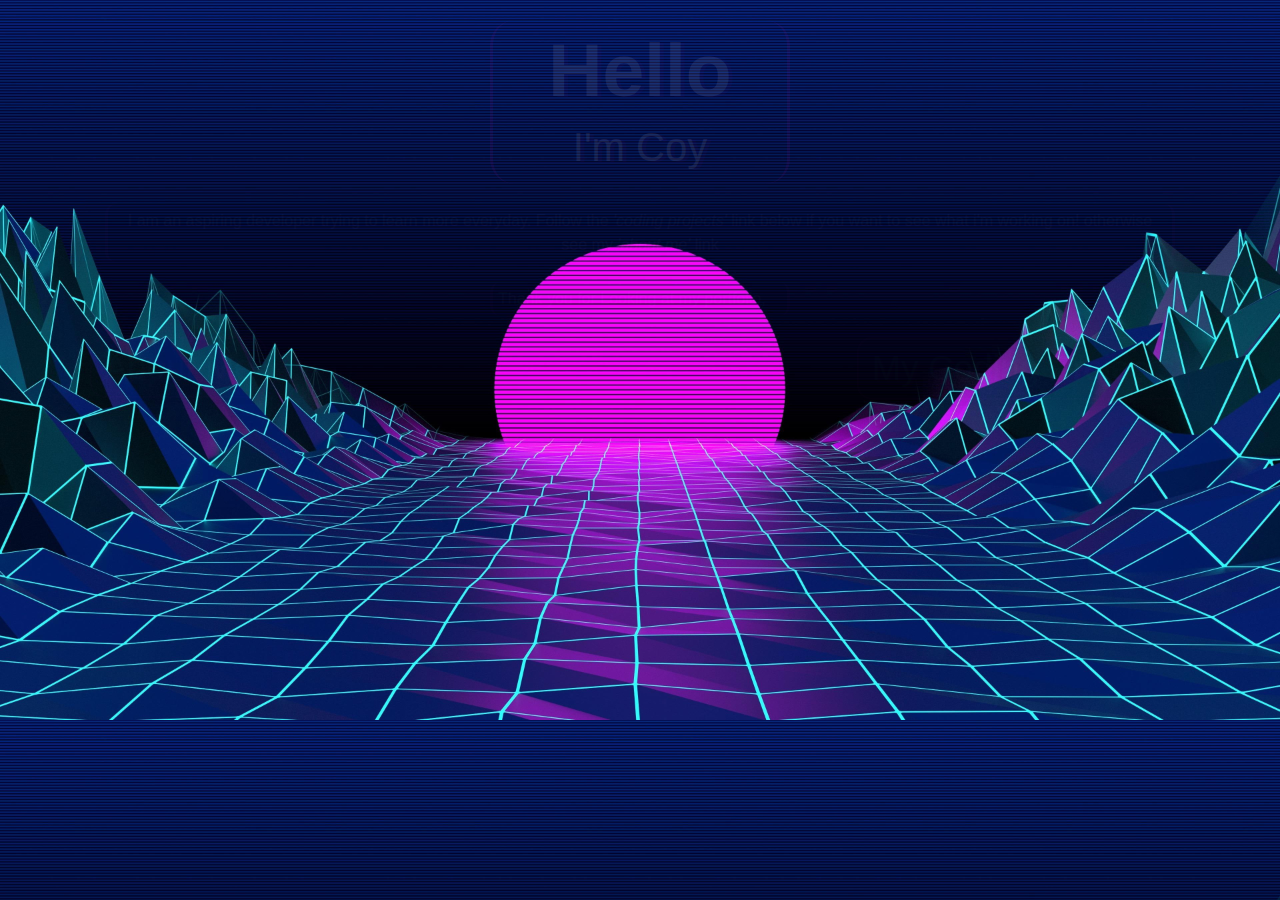
<file: index.html>
<!DOCTYPE html>
<html lang="en-US">
<head>
  <link href="css/bootstrap.css" rel="stylesheet" type="text/css">
  <link href="css/styles.css" rel="stylesheet" type="text/css">
  <script src="js/jquery-3.6.0.js"></script>
  <script src="js/scripts.js"></script>
  <meta charset="utf-8">
  <Title>Coy's Portfolio</Title>
</head>
<body>
  <div class="container">  
    <div class="top">
      <h1><strong>Hello</strong></h1>
      <h3>I'm Coy</h3>
    </div>
    <p class=p1>I am an aspiring developer trying to learn more everyday. Follow the <em>'coding projects'</em> link below if you want to see what i'm working on! otherwise see my <em>'about me'</em> link</p>
    <p class=p2>Thank you for Looking at my portfolio,<p>
    <div class="aboutmelink">
      <a href="aboutme.html">&nbspAbout Me&nbsp</a>
    </div>
    <div class="projectlink">
      <a href="my-coding-projects.html">&nbspMy Coding Projects&nbsp</a>
    </div>
  </div>
</body>

</html>
</file>
<file: css/styles.css>
body {
  background-image: url("../img/Background.jpg");
  background-size: cover;
}

.projectsbg {
  background-image: url("../img/bg3.jpg");
  background-size: cover;
}

.aboutmebg {
  background-image: url("../img/bg2.jpg");
}

.top h1 {
  font-family: inherit;
  font-size: 75px;
}

.top h3 {
  font-family:'Segoe UI', Tahoma, Geneva, Verdana, sans-serif;
  font-weight: 450;
  font-size: 40px;
}

.top {
  text-align: center;
  border: solid 3px rgba(169,18,176,255);
  padding: 5px;
  margin: 20px;
  width: 300px;
  margin-left: auto;
  margin-right: auto;
  border-radius: 25px;
  border-bottom: hidden;
  border-top: hidden;
  color: rgb(237, 236, 243);
  text-shadow: 4px 1px #501275;
  display: none;
}

.projectlink {
  border: ridge 2px #d415e4;
  border-radius: 15px;
  margin:5px;
  padding: 3px;
  float: right;
  font-size: 35px;
  color: #501275;
  background-color: #091a54;
  box-shadow: 5px 6px #04061a;
  display: none;
}


.aboutmelink {
  border: ridge 2px #d415e4;
  border-radius: 15px;
  margin: 5px;
  padding: 2px;
  float: left;
  font-size: 35px;
  color: #501275;
  background-color: #091a54;
  box-shadow: 5px 6px #04061a;
  display: none;
}

a {
  color: #52d7ea;
  text-shadow: 2px 2px #661e99;
}

.p1 {
  text-align: center;
  color: #bfd0f5;
  text-shadow: 5px 5px#9fbbf728;
  text-shadow:-1px -1px rgb(0, 0, 0);
  border: solid 3px rgba(169,18,176,255);
  padding: 5px;
  margin: 20px;
  border-radius: 10px;
  border-bottom: hidden;
  border-top: hidden;
  background-color: rgb(4,6,26,.1);
  font-family:Verdana, Geneva, Tahoma, sans-serif;
  display: none;
  
}

.p2 {
  color: #bfd0f5;
  text-shadow: 5px 5px #9fbbf744;
  text-shadow:-1px -1px rgb(0, 0, 0);
  border: solid 3px rgba(169,18,176,255);
  padding: 5px;
  margin: 20px;
  border-radius: 10px;
  border-bottom: hidden;
  border-top: hidden;
  width: 300px;
  margin: auto;
  background-color: rgb(4,6,26,.5);
  display: none;
}

.aboutmep1 {
  text-align: center;
  border: solid 3px #e76055;
  padding: 5px;
  margin: 20px;
  width: 900px;
  margin-left: auto;
  margin-right: auto;
  border-radius: 25px;
  border-bottom: hidden;
  border-top: hidden;
  color: #d1ecf1;
  text-shadow: 2px 2px #000000;
  font-size: 18px;
  background-color: rgb(4,6,26,.5);
}

.aboutmep2 {
  text-align: center;
  border: solid 3px #000000;
  padding: 5px;
  margin: 20px;
  width: 950px;
  margin-left: auto;
  margin-right: auto;
  border-radius: 25px;
  border-bottom: hidden;
  border-top: hidden;
  color: #d1ecf1;
  text-shadow: 2px 2px #000000;
  font-size: 18px;
  background-color: rgb(4,6,26,.5);

}

.aboutmeh1 {
  text-align: center;
  border: solid 3px #e76055;
  padding: 5px;
  margin: 20px;
  width: 575px;
  margin-left: auto;
  margin-right: auto;
  border-radius: 25px;
  border-bottom: hidden;
  border-top: hidden;
  color: #20d2f7;
  text-shadow: 4px 1px #000000;
  font-size: 65px;
  background-color: rgb(4,6,26,.2);
}

.listlikes {
  border: solid 3px #eed137;
  padding: 5px;
  margin: 20px;
  width: 300px;
  float: left;
  border-radius: 25px;
  border-bottom: hidden;
  border-top: hidden;
  color: #eed137;
  text-shadow: 2px -1px #000000;
  font-size: 18px;
  background-color: rgb(4,6,26,.2);
}

.listlikes h3{
  text-align: center;
  color: #3283e1;
  font-size: 45px;
}

.futurelist {
  border: solid 3px #eed137;
  padding: 5px;
  margin: 20px;
  width: 420px;
  float: right;
  border-radius: 25px;
  border-bottom: hidden;
  border-top: hidden;
  color: #eed137;
  text-shadow: 2px -1px #000000;
  font-size: 18px;
  background-color: rgb(4,6,26,.2);
}

.futurelist h3 {
  text-align: center;
  color: #3283e1;
  font-size: 45px;  
}

.projecttop h2 {
  font-family: inherit;
  font-size: 75px;
  text-align: center;
  border: solid 3px rgba(169,18,176,255);
  padding: 5px;
  margin: 20px;
  width: 400px;
  margin-left: auto;
  margin-right: auto;
  border-radius: 25px;
  border-bottom: hidden;
  border-top: hidden;
  color: rgb(237, 236, 243);
  text-shadow: 4px 1px #501275;
}

.projecttop p{
  font-family:'Segoe UI', Tahoma, Geneva, Verdana, sans-serif;
  font-weight: 450;
  font-size: 40px;
  text-align: center;
  border: solid 3px rgba(169,18,176,255);
  padding: 5px;
  margin: 20px;
  width: 1000px;
  margin-left: auto;
  margin-right: auto;
  border-radius: 25px;
  border-bottom: hidden;
  border-top: hidden;
  color: rgb(237, 236, 243);
  text-shadow: 4px 1px #501275;
}

.examplespan { 
  font-weight: lighter;
}

.projectlist {
  text-align: center;
  border: solid 3px #000000;
  padding: 5px;
  margin: 20px;
  width: 950px;
  margin-left: auto;
  margin-right: auto;
  border-radius: 25px;
  border-bottom: hidden;
  border-top: hidden;
  color: #d1ecf1;
  text-shadow: 2px 2px #000000;
  font-size: 18px;
  background-color: rgb(4,6,26,.5);
}

.checkitout {
  font-family:'Segoe UI', Tahoma, Geneva, Verdana, sans-serif;
  font-weight: 450;
  font-size: 40px;
  text-align: center;
  border: solid 3px rgba(169,18,176,255);
  padding: 5px;
  margin: 20px;
  width: 20px;
  margin-left: auto;
  margin-right: auto;
  border-radius: 25px;
  border-bottom: hidden;
  border-top: hidden;
  color: rgb(237, 236, 243);
  text-shadow: 4px 1px #501275;
}

#likesshowing {
  display: none;
}

#futurelistshowing {
  display: none;
}

.clickable {
  cursor: pointer;
  color: #0088cc;
}

.clickable:hover {
  text-decoration: underline;
}

.clickable2 {
  cursor: pointer;
  color: #0088cc;
}

.clickable2:hover {
  text-decoration: underline;
}

#futurelisthidden {
  border: solid 3px #eed137;
  padding: 5px;
  margin: 20px;
  width: 420px;
  float: right;
  border-radius: 25px;
  border-bottom: hidden;
  border-top: hidden;
  color: #eed137;
  text-shadow: 2px -1px #000000;
  font-size: 18px;
  background-color: rgb(4,6,26,.2);
}

#likeshidden {
  border: solid 3px #eed137;
  padding: 5px;
  margin: 20px;
  width: 420px;
  float: right;
  border-radius: 25px;
  border-bottom: hidden;
  border-top: hidden;
  color: #eed137;
  text-shadow: 2px -1px #000000;
  font-size: 18px;
  background-color: rgb(4,6,26,.2);
}
</file>
